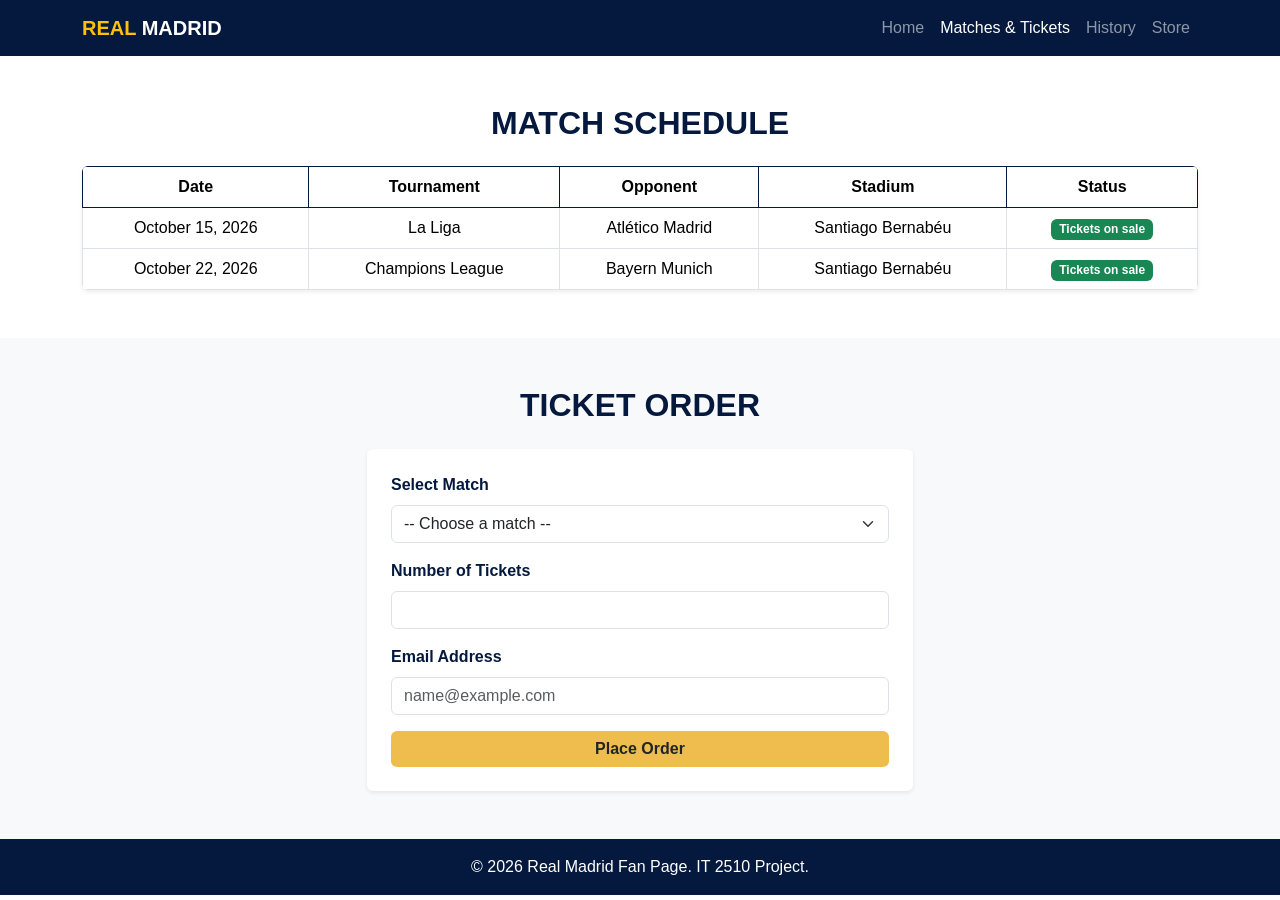
<file: matches.html>
<!DOCTYPE html>
<html lang="en">
<head>
    <meta charset="UTF-8">
    <meta name="viewport" content="width=device-width, initial-scale=1.0">
    <title>Matches & Tickets - Real Madrid</title>
    <link href="https://cdn.jsdelivr.net/npm/bootstrap@5.3.2/dist/css/bootstrap.min.css" rel="stylesheet">
    <link rel="stylesheet" href="style.css">
</head>
<body>
    <nav class="navbar navbar-expand-lg navbar-dark rm-navbar">
        <div class="container">
            <a class="navbar-brand fw-bold text-uppercase" href="index.html">
                <span class="text-warning">Real</span> Madrid
            </a>
            <button class="navbar-toggler" type="button" data-bs-toggle="collapse" data-bs-target="#navbarNav">
                <span class="navbar-toggler-icon"></span>
            </button>
            <div class="collapse navbar-collapse" id="navbarNav">
                <ul class="navbar-nav ms-auto">
                    <li class="nav-item"><a class="nav-link" href="index.html">Home</a></li>
                    <li class="nav-item"><a class="nav-link active" href="matches.html">Matches & Tickets</a></li>
                    <li class="nav-item"><a class="nav-link" href="history.html">History</a></li>
                    <li class="nav-item"><a class="nav-link" href="store.html">Store</a></li>
                </ul>
            </div>
        </div>
    </nav>

    <main class="container my-5">
        <h2 class="text-center mb-4 rm-title">Match Schedule</h2>
        <div class="table-responsive shadow-sm rounded">
            <table class="table table-hover table-bordered align-middle text-center mb-0">
                <thead class="rm-table-header text-white">
                    <tr>
                        <th scope="col">Date</th>
                        <th scope="col">Tournament</th>
                        <th scope="col">Opponent</th>
                        <th scope="col">Stadium</th>
                        <th scope="col">Status</th>
                    </tr>
                </thead>
                <tbody>
                    <tr>
                        <td>October 15, 2026</td>
                        <td>La Liga</td>
                        <td>Atlético Madrid</td>
                        <td>Santiago Bernabéu</td>
                        <td><span class="badge bg-success">Tickets on sale</span></td>
                    </tr>
                    <tr>
                        <td>October 22, 2026</td>
                        <td>Champions League</td>
                        <td>Bayern Munich</td>
                        <td>Santiago Bernabéu</td>
                        <td><span class="badge bg-success">Tickets on sale</span></td>
                    </tr>
                </tbody>
            </table>
        </div>
    </main>

    <section class="bg-light py-5">
        <div class="container">
            <h2 class="text-center mb-4 rm-title">Ticket Order</h2>
            <div class="row justify-content-center">
                <div class="col-12 col-md-8 col-lg-6">
                    <form class="bg-white p-4 rounded shadow-sm">
                        <div class="mb-3">
                            <label class="form-label fw-bold">Select Match</label>
                            <select class="form-select" required>
                                <option value="">-- Choose a match --</option>
                                <option value="atletico">vs Atlético Madrid</option>
                                <option value="bayern">vs Bayern Munich</option>
                            </select>
                        </div>
                        <div class="mb-3">
                            <label class="form-label fw-bold">Number of Tickets</label>
                            <input type="number" class="form-control" min="1" max="4" required>
                        </div>
                        <div class="mb-3">
                            <label class="form-label fw-bold">Email Address</label>
                            <input type="email" class="form-control" placeholder="name@example.com" required>
                        </div>
                        <button type="submit" class="btn btn-warning w-100 fw-bold text-dark">Place Order</button>
                    </form>
                </div>
            </div>
        </div>
    </section>

    <footer class="rm-navbar text-white text-center py-3">
        <p class="mb-0">© 2026 Real Madrid Fan Page. IT 2510 Project.</p>
    </footer>
    <script src="https://cdn.jsdelivr.net/npm/bootstrap@5.3.2/dist/js/bootstrap.bundle.min.js"></script>
</body>
</html>
</file>
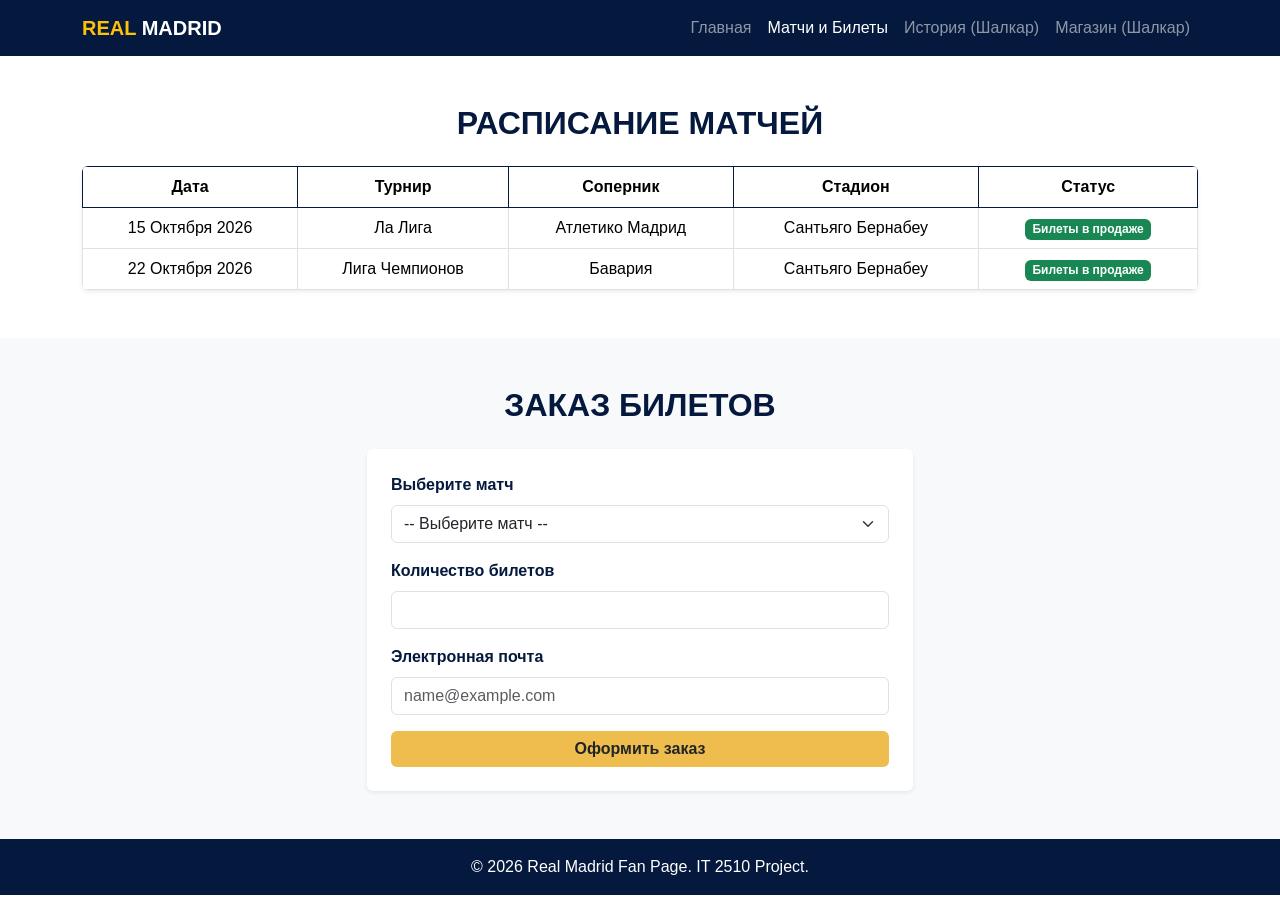
<file: matches.html.html>
<!DOCTYPE html>
<html lang="ru">
<head>
    <meta charset="UTF-8">
    <meta name="viewport" content="width=device-width, initial-scale=1.0">
    <title>Матчи и Билеты</title>
    <link href="https://cdn.jsdelivr.net/npm/bootstrap@5.3.2/dist/css/bootstrap.min.css" rel="stylesheet">
    <link rel="stylesheet" href="style.css">
</head>
<body>
    <nav class="navbar navbar-expand-lg navbar-dark rm-navbar">
        <div class="container">
            <a class="navbar-brand fw-bold text-uppercase" href="index.html">
                <span class="text-warning">Real</span> Madrid
            </a>
            <button class="navbar-toggler" type="button" data-bs-toggle="collapse" data-bs-target="#navbarNav">
                <span class="navbar-toggler-icon"></span>
            </button>
            <div class="collapse navbar-collapse" id="navbarNav">
                <ul class="navbar-nav ms-auto">
                    <li class="nav-item"><a class="nav-link" href="index.html">Главная</a></li>
                    <li class="nav-item"><a class="nav-link active" href="matches.html">Матчи и Билеты</a></li>
                    <li class="nav-item"><a class="nav-link" href="history.html">История (Шалкар)</a></li>
                    <li class="nav-item"><a class="nav-link" href="store.html">Магазин (Шалкар)</a></li>
                </ul>
            </div>
        </div>
    </nav>

    <main class="container my-5">
        <h2 class="text-center mb-4 rm-title">Расписание матчей</h2>
        <div class="table-responsive shadow-sm rounded">
            <table class="table table-hover table-bordered align-middle text-center mb-0">
                <thead class="rm-table-header text-white">
                    <tr>
                        <th scope="col">Дата</th>
                        <th scope="col">Турнир</th>
                        <th scope="col">Соперник</th>
                        <th scope="col">Стадион</th>
                        <th scope="col">Статус</th>
                    </tr>
                </thead>
                <tbody>
                    <tr>
                        <td>15 Октября 2026</td>
                        <td>Ла Лига</td>
                        <td>Атлетико Мадрид</td>
                        <td>Сантьяго Бернабеу</td>
                        <td><span class="badge bg-success">Билеты в продаже</span></td>
                    </tr>
                    <tr>
                        <td>22 Октября 2026</td>
                        <td>Лига Чемпионов</td>
                        <td>Бавария</td>
                        <td>Сантьяго Бернабеу</td>
                        <td><span class="badge bg-success">Билеты в продаже</span></td>
                    </tr>
                </tbody>
            </table>
        </div>
    </main>

    <section class="bg-light py-5">
        <div class="container">
            <h2 class="text-center mb-4 rm-title">Заказ билетов</h2>
            <div class="row justify-content-center">
                <div class="col-12 col-md-8 col-lg-6">
                    <form class="bg-white p-4 rounded shadow-sm">
                        <div class="mb-3">
                            <label class="form-label fw-bold">Выберите матч</label>
                            <select class="form-select" required>
                                <option value="">-- Выберите матч --</option>
                                <option value="atletico">vs Атлетико Мадрид</option>
                                <option value="bayern">vs Бавария</option>
                            </select>
                        </div>
                        <div class="mb-3">
                            <label class="form-label fw-bold">Количество билетов</label>
                            <input type="number" class="form-control" min="1" max="4" required>
                        </div>
                        <div class="mb-3">
                            <label class="form-label fw-bold">Электронная почта</label>
                            <input type="email" class="form-control" placeholder="name@example.com" required>
                        </div>
                        <button type="submit" class="btn btn-warning w-100 fw-bold text-dark">Оформить заказ</button>
                    </form>
                </div>
            </div>
        </div>
    </section>

    <footer class="rm-navbar text-white text-center py-3">
        <p class="mb-0">© 2026 Real Madrid Fan Page. IT 2510 Project.</p>
    </footer>
    <script src="https://cdn.jsdelivr.net/npm/bootstrap@5.3.2/dist/js/bootstrap.bundle.min.js"></script>
</body>
</html>
</file>
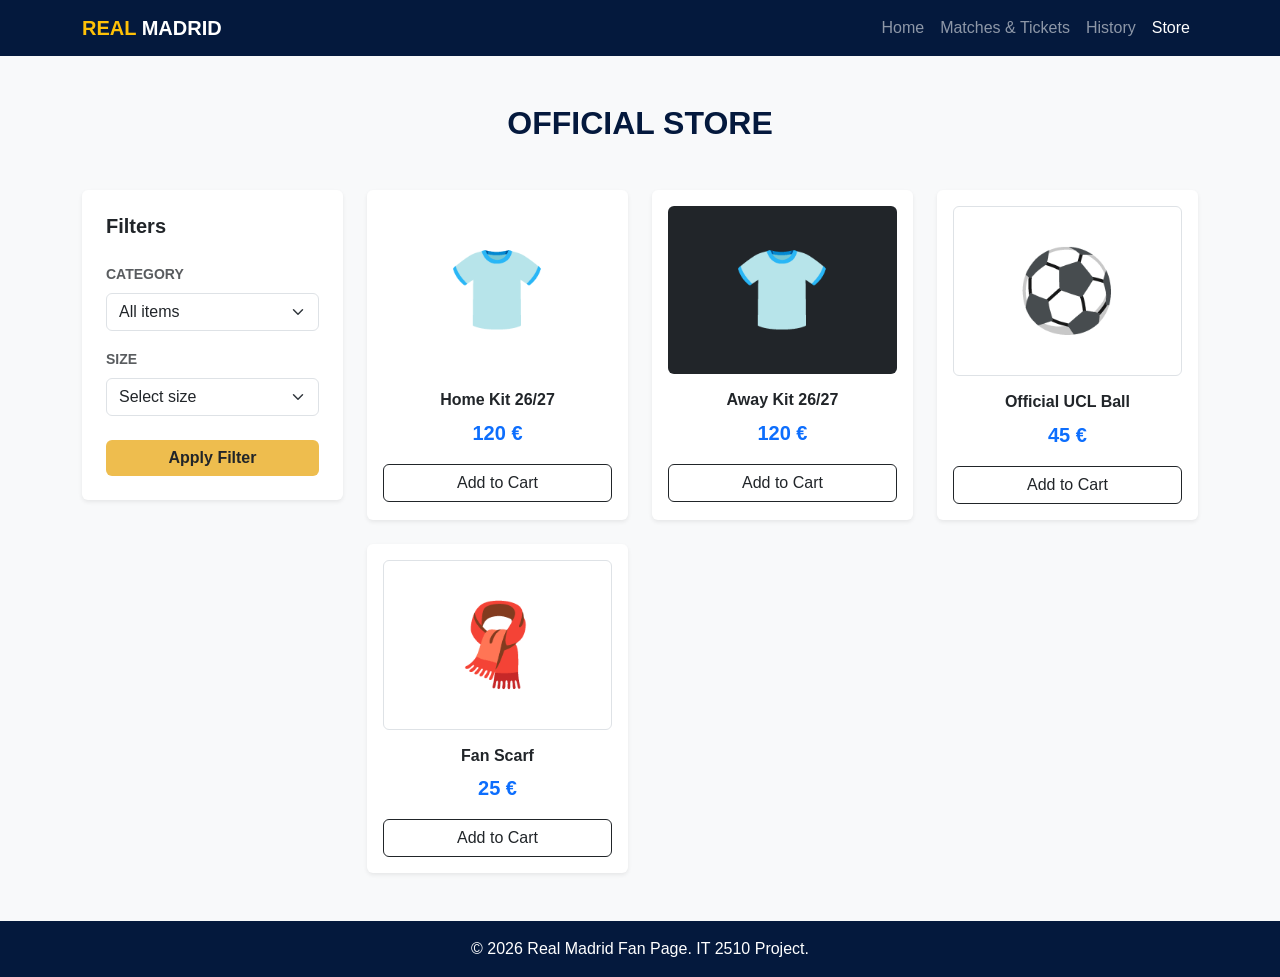
<file: store.html>
<!DOCTYPE html>
<html lang="en">
<head>
    <meta charset="UTF-8">
    <meta name="viewport" content="width=device-width, initial-scale=1.0">
    <title>Official Store - Real Madrid</title>
    <link href="https://cdn.jsdelivr.net/npm/bootstrap@5.3.2/dist/css/bootstrap.min.css" rel="stylesheet">
    <link rel="stylesheet" href="style.css">
</head>
<body class="bg-light">
    <nav class="navbar navbar-expand-lg navbar-dark rm-navbar">
        <div class="container">
            <a class="navbar-brand fw-bold text-uppercase" href="index.html">
                <span class="text-warning">Real</span> Madrid
            </a>
            <button class="navbar-toggler" type="button" data-bs-toggle="collapse" data-bs-target="#navbarNav">
                <span class="navbar-toggler-icon"></span>
            </button>
            <div class="collapse navbar-collapse" id="navbarNav">
                <ul class="navbar-nav ms-auto">
                    <li class="nav-item"><a class="nav-link" href="index.html">Home</a></li>
                    <li class="nav-item"><a class="nav-link" href="matches.html">Matches & Tickets</a></li>
                    <li class="nav-item"><a class="nav-link" href="history.html">History</a></li>
                    <li class="nav-item"><a class="nav-link active" href="store.html">Store</a></li>
                </ul>
            </div>
        </div>
    </nav>

    <div class="container my-5">
        <h2 class="text-center mb-5 rm-title">Official Store</h2>
        
        <div class="row">
            <!-- Sidebar with Filters -->
            <aside class="col-lg-3 mb-4">
                <div class="card border-0 shadow-sm p-4">
                    <h5 class="fw-bold mb-4">Filters</h5>
                    <form>
                        <div class="mb-3">
                            <label class="form-label text-muted small text-uppercase fw-bold">Category</label>
                            <select class="form-select">
                                <option>All items</option>
                                <option>Match Kits</option>
                                <option>Training Wear</option>
                                <option>Accessories</option>
                            </select>
                        </div>
                        <div class="mb-4">
                            <label class="form-label text-muted small text-uppercase fw-bold">Size</label>
                            <select class="form-select">
                                <option>Select size</option>
                                <option>S</option>
                                <option>M</option>
                                <option>L</option>
                                <option>XL</option>
                            </select>
                        </div>
                        <button type="submit" class="btn btn-warning w-100 fw-bold text-dark">Apply Filter</button>
                    </form>
                </div>
            </aside>

            <!-- Product Grid -->
            <main class="col-lg-9">
                <div class="row g-4">
                    <!-- Product 1 -->
                    <div class="col-md-6 col-xl-4">
                        <div class="card h-100 border-0 shadow-sm text-center p-3">
                            <div class="bg-white py-4 mb-3 rounded" style="font-size: 5rem;">👕</div>
                            <div class="card-body p-0">
                                <h6 class="card-title fw-bold">Home Kit 26/27</h6>
                                <p class="text-primary fw-bold fs-5">120 €</p>
                                <button class="btn btn-outline-dark w-100">Add to Cart</button>
                            </div>
                        </div>
                    </div>
                    <!-- Product 2 -->
                    <div class="col-md-6 col-xl-4">
                        <div class="card h-100 border-0 shadow-sm text-center p-3">
                            <div class="bg-dark py-4 mb-3 rounded" style="font-size: 5rem;">👕</div>
                            <div class="card-body p-0">
                                <h6 class="card-title fw-bold">Away Kit 26/27</h6>
                                <p class="text-primary fw-bold fs-5">120 €</p>
                                <button class="btn btn-outline-dark w-100">Add to Cart</button>
                            </div>
                        </div>
                    </div>
                    <!-- Product 3 -->
                    <div class="col-md-6 col-xl-4">
                        <div class="card h-100 border-0 shadow-sm text-center p-3">
                            <div class="bg-white py-4 mb-3 rounded border" style="font-size: 5rem;">⚽</div>
                            <div class="card-body p-0">
                                <h6 class="card-title fw-bold">Official UCL Ball</h6>
                                <p class="text-primary fw-bold fs-5">45 €</p>
                                <button class="btn btn-outline-dark w-100">Add to Cart</button>
                            </div>
                        </div>
                    </div>
                    <!-- Product 4 -->
                    <div class="col-md-6 col-xl-4">
                        <div class="card h-100 border-0 shadow-sm text-center p-3">
                            <div class="bg-white py-4 mb-3 rounded border" style="font-size: 5rem;">🧣</div>
                            <div class="card-body p-0">
                                <h6 class="card-title fw-bold">Fan Scarf</h6>
                                <p class="text-primary fw-bold fs-5">25 €</p>
                                <button class="btn btn-outline-dark w-100">Add to Cart</button>
                            </div>
                        </div>
                    </div>
                </div>
            </main>
        </div>
    </div>

    <footer class="rm-navbar text-white text-center py-3 mt-auto">
        <p class="mb-0">© 2026 Real Madrid Fan Page. IT 2510 Project.</p>
    </footer>
    <script src="https://cdn.jsdelivr.net/npm/bootstrap@5.3.2/dist/js/bootstrap.bundle.min.js"></script>
</body>
</html>
</file>
<file: style.css>
/* Базовые цвета Реал Мадрид */
:root {
    --rm-blue: #04193d;
    --rm-gold: #eebd4e;
    --rm-white: #ffffff;
}

body {
    font-family: 'Segoe UI', Tahoma, Geneva, Verdana, sans-serif;
}

/* Стилизация компонентов Bootstrap под цвета клуба */
.rm-navbar {
    background-color: var(--rm-blue);
}

.rm-title {
    color: var(--rm-blue);
    font-weight: 700;
    text-transform: uppercase;
}

.btn-warning {
    background-color: var(--rm-gold);
    border: none;
}
.btn-warning:hover {
    background-color: #d1a33a;
}

/* =========================================
   СЕКЦИЯ "СОСТАВ КОМАНДЫ" (Custom CSS)
   ========================================= */
.custom-squad-section {
    padding: 60px 20px;
    background-color: #f0f2f5;
}
.custom-container {
    max-width: 1200px;
    margin: 0 auto;
}
.custom-heading {
    text-align: center;
    font-size: 2rem;
    color: var(--rm-blue);
    margin-bottom: 30px;
    text-transform: uppercase;
    font-weight: bold;
}
.custom-grid {
    display: grid;
    grid-template-columns: 1fr;
    gap: 20px;
}
.player-card {
    background-color: var(--rm-white);
    border-radius: 10px;
    overflow: hidden;
    position: relative;
    box-shadow: 0 4px 15px rgba(0,0,0,0.1);
    transition: transform 0.3s ease;
}
.player-info {
    padding: 20px;
    text-align: center;
}
.player-name {
    font-size: 1.2rem;
    margin: 0 0 5px 0;
    color: var(--rm-blue);
}
.player-role {
    color: #666;
    margin: 0;
    font-size: 0.9rem;
}
.player-stats {
    position: absolute;
    top: 0;
    left: 0;
    width: 100%;
    height: 250px;
    background-color: rgba(4, 25, 61, 0.9);
    color: var(--rm-gold);
    display: flex;
    flex-direction: column;
    justify-content: center;
    align-items: center;
    opacity: 0;
    transition: opacity 0.3s ease;
}
.player-card:hover .player-stats {
    opacity: 1;
}
.player-photo {
    position: relative;
    height: 250px;
    background-color: #212529;
    display: flex;
    align-items: center;
    justify-content: center;
    overflow: hidden;
}
.player-photo img {
    position: absolute;
    top: 0;
    left: 0;
    width: 100%;
    height: 100%;
    object-fit: cover;
    object-position: top center;
}
@media (min-width: 768px) {
    .custom-grid { grid-template-columns: repeat(2, 1fr); gap: 30px; }
    .player-name { font-size: 1.5rem; }
}
@media (min-width: 1280px) {
    .custom-grid { grid-template-columns: repeat(3, 1fr); gap: 40px; }
    .custom-heading { font-size: 2.5rem; margin-bottom: 50px; }
}

/* =========================================
   ТАБЛИЦЫ И ФОРМЫ (Midterm)
   ========================================= */
.rm-table-header {
    background-color: var(--rm-blue);
    border-color: var(--rm-blue);
}
.form-label.fw-bold {
    color: var(--rm-blue);
}
</file>
